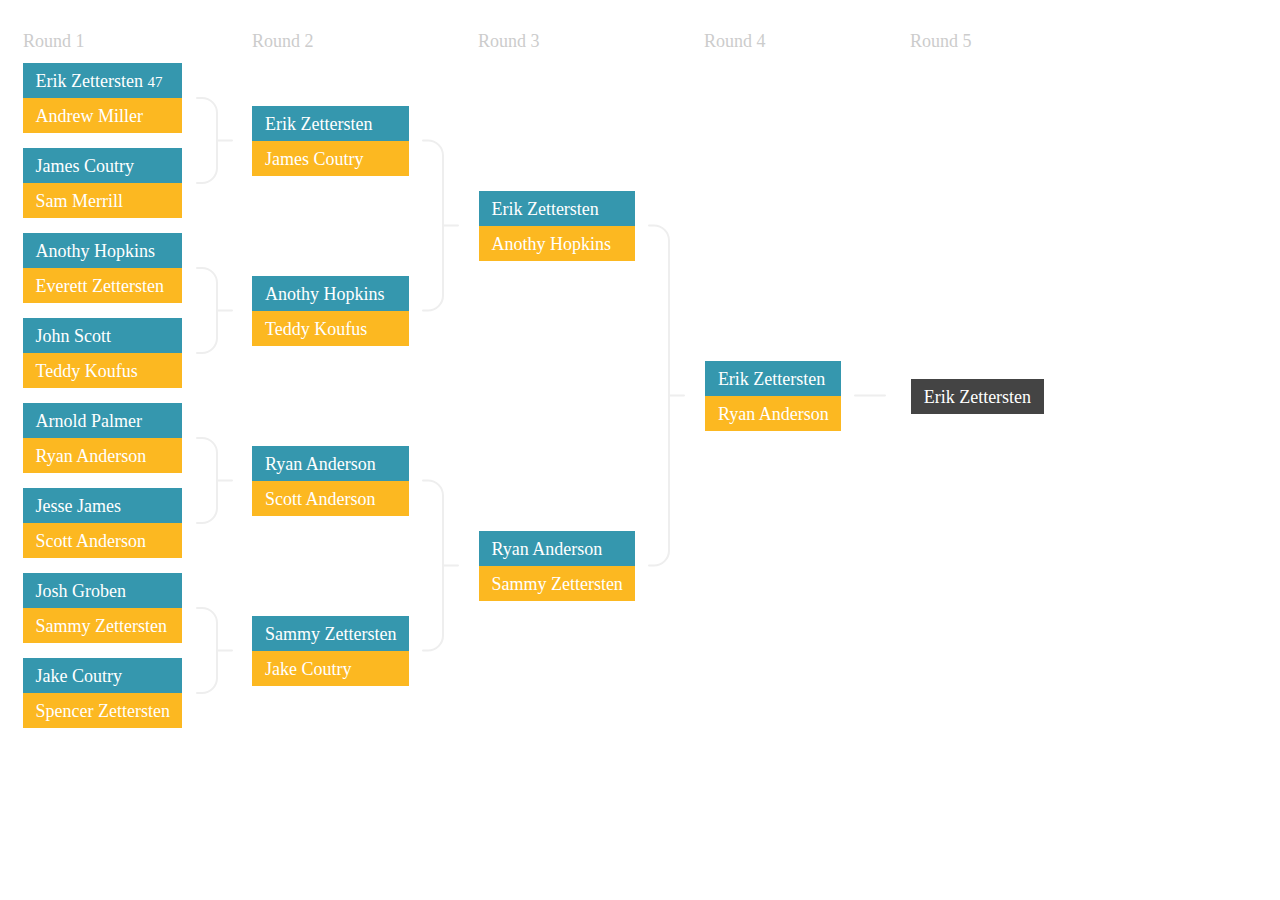
<file: WebApplication/index.html>
<!DOCTYPE HTML>
<html lang="en-US">
    <head>
        <meta charset="UTF-8">
        <title>Testing jQuery Gracket Version 1.5.5</title>

        <!-- basic styles -->
        <style type="text/css">
            .g_gracket { width: 9999px; background-color: #fff; padding: 55px 15px 5px; line-height: 100%; position: relative; overflow: hidden;}
            .g_round { float: left; margin-right: 70px; }
            .g_game { position: relative; margin-bottom: 15px; }
            .g_gracket h3 { margin: 0; padding: 10px 8px 8px; font-size: 18px; font-weight: normal; color: #fff}
            .g_team { background: #3597AE; }
            .g_team:last-child {  background: #FCB821; }
            .g_round:last-child { margin-right: 20px; }
            .g_winner { background: #444; }
            .g_winner .g_team { background: none; }
            .g_current { cursor: pointer; background: #A0B43C!important; }
            .g_round_label { top: -5px; font-weight: normal; color: #CCC; text-align: center; font-size: 18px; }
        </style>

        <!-- dependencies -->
        <script type="text/javascript" src="http://code.jquery.com/jquery-1.8.2.js"></script>

        <!-- main lib -->
        <script type="text/javascript" src="js/jquery.gracket.js"></script>
        <script type="text/javascript" src="test.js"></script>


    </head>
    <body>

        <!-- empty gracket element -->
        <div class="my_gracket"></div>

        <script type="text/javascript">
            (function(win, doc, $) {

                console.warn("Make sure the min-width of the .gracket_h3 element is set to width of the largest name/player. Gracket needs to build its canvas based on the width of the largest element. We do this my giving it a min width. I'd like to change that!");

                // Fake Data
                win.TestData = [
                    [
                        [{"name": "Erik Zettersten", "id": "erik-zettersten", "seed": 1, "displaySeed": "D1", "score": 47}, 
                            {"name": "Andrew Miller", "id": "andrew-miller", "seed": 2}],
                        [{"name": "James Coutry", "id": "james-coutry", "seed": 3}, {"name": "Sam Merrill", "id": "sam-merrill", "seed": 4}],
                        [{"name": "Anothy Hopkins", "id": "anthony-hopkins", "seed": 5}, {"name": "Everett Zettersten", "id": "everett-zettersten", "seed": 6}],
                        [{"name": "John Scott", "id": "john-scott", "seed": 7}, {"name": "Teddy Koufus", "id": "teddy-koufus", "seed": 8}],
                        [{"name": "Arnold Palmer", "id": "arnold-palmer", "seed": 9}, {"name": "Ryan Anderson", "id": "ryan-anderson", "seed": 10}],
                        [{"name": "Jesse James", "id": "jesse-james", "seed": 1}, {"name": "Scott Anderson", "id": "scott-anderson", "seed": 12}],
                        [{"name": "Josh Groben", "id": "josh-groben", "seed": 13}, {"name": "Sammy Zettersten", "id": "sammy-zettersten", "seed": 14}],
                        [{"name": "Jake Coutry", "id": "jake-coutry", "seed": 15}, {"name": "Spencer Zettersten", "id": "spencer-zettersten", "seed": 16}]
                    ],
                    [
                        [{"name": "Erik Zettersten", "id": "erik-zettersten", "seed": 1}, {"name": "James Coutry", "id": "james-coutry", "seed": 3}],
                        [{"name": "Anothy Hopkins", "id": "anthony-hopkins", "seed": 5}, {"name": "Teddy Koufus", "id": "teddy-koufus", "seed": 8}],
                        [{"name": "Ryan Anderson", "id": "ryan-anderson", "seed": 10}, {"name": "Scott Anderson", "id": "scott-anderson", "seed": 12}],
                        [{"name": "Sammy Zettersten", "id": "sammy-zettersten", "seed": 14}, {"name": "Jake Coutry", "id": "jake-coutry", "seed": 15}]
                    ],
                    [
                        [{"name": "Erik Zettersten", "id": "erik-zettersten", "seed": 1}, {"name": "Anothy Hopkins", "id": "anthony-hopkins", "seed": 5}],
                        [{"name": "Ryan Anderson", "id": "ryan-anderson", "seed": 10}, {"name": "Sammy Zettersten", "id": "sammy-zettersten", "seed": 14}]
                    ],
                    [
                        [{"name": "Erik Zettersten", "id": "erik-zettersten", "seed": 1}, {"name": "Ryan Anderson", "id": "ryan-anderson", "seed": 10}]
                    ],
                    [
                        [{"name": "Erik Zettersten", "id": "erik-zettersten", "seed": 1}]
                    ]
                ];

                // initializer
                $(".my_gracket").gracket({src: win.TestData});

            })(window, document, jQuery);
        </script>
    </body>
</html>
</file>
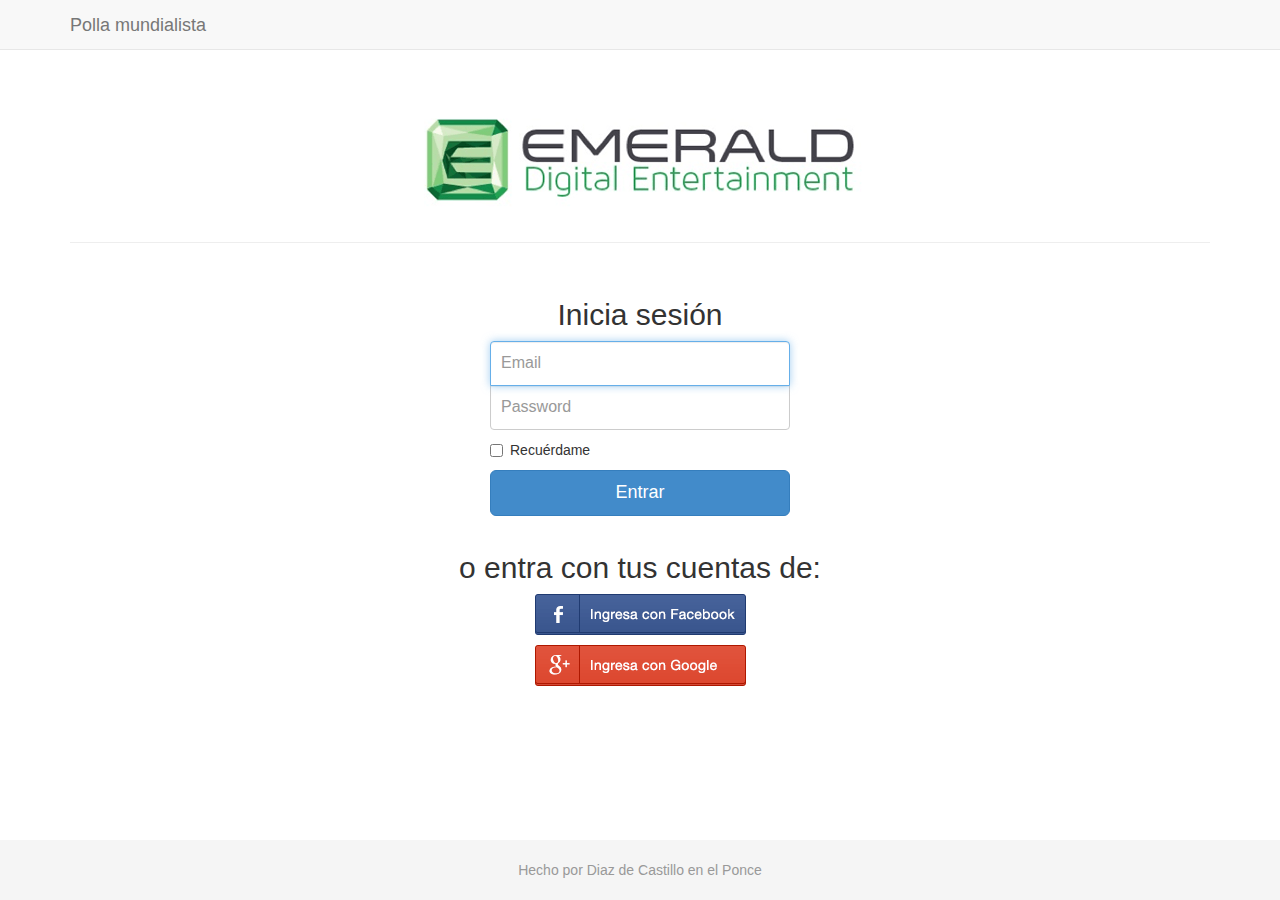
<file: Web Application/login.html>
<!DOCTYPE html>
<html lang="en">
  <head>
    <meta charset="utf-8">
    <meta http-equiv="X-UA-Compatible" content="IE=edge">
    <meta name="viewport" content="width=device-width, initial-scale=1">
    <meta name="description" content="">
    <meta name="author" content="">
    <link rel="shortcut icon" href="../../assets/ico/favicon.ico">

    <title>Log In</title>

    <!-- Bootstrap core CSS -->
    <link href="css/bootstrap-theme.min.css" rel="stylesheet" type="text/css">

    <!-- Custom styles for this template -->
    <link href="css/style.css" rel="stylesheet" type="text/css">

    <!-- Just for debugging purposes. Don't actually copy this line! -->
    <!--[if lt IE 9]><script src="../../assets/js/ie8-responsive-file-warning.js"></script><![endif]-->

    <!-- HTML5 shim and Respond.js IE8 support of HTML5 elements and media queries -->
    <!--[if lt IE 9]>
      <script src="https://oss.maxcdn.com/libs/html5shiv/3.7.0/html5shiv.js"></script>
      <script src="https://oss.maxcdn.com/libs/respond.js/1.4.2/respond.min.js"></script>
    <![endif]-->
  </head>

  <body>

    <!-- Wrap all page content here -->
    <div id="wrap">

      <!-- Fixed navbar -->
      <div class="navbar navbar-default navbar-fixed-top" role="navigation">
        <div class="container">
          <div class="navbar-header">
            <button type="button" class="navbar-toggle" data-toggle="collapse" data-target=".navbar-collapse">
              <span class="sr-only">Toggle navigation</span>
              <span class="icon-bar"></span>
              <span class="icon-bar"></span>
              <span class="icon-bar"></span>
            </button>
            <a class="navbar-brand" href="#">Polla mundialista</a>
          </div>
          <!--<div class="collapse navbar-collapse">
            <ul class="nav navbar-nav">
              <li class="active"><a href="#">Home</a></li>
              <li><a href="#about">About</a></li>
              <li><a href="#contact">Contact</a></li>
              <li class="dropdown">
                <a href="#" class="dropdown-toggle" data-toggle="dropdown">Dropdown <b class="caret"></b></a>
                <ul class="dropdown-menu">
                  <li><a href="#">Action</a></li>
                  <li><a href="#">Another action</a></li>
                  <li><a href="#">Something else here</a></li>
                  <li class="divider"></li>
                  <li class="dropdown-header">Nav header</li>
                  <li><a href="#">Separated link</a></li>
                  <li><a href="#">One more separated link</a></li>
                </ul>
              </li>
            </ul>
          </div><!--/.nav-collapse -->
        </div>
      </div>

      <!-- Begin page content -->
      <div class="container">
        <div class="page-header">
          <h1><img src="img/logo.png" width="480" height="123" alt="logo"></h1>
        </div>
            <div id="signin">
            <form class="form-signin" role="form">
            <h2 class="form-signin-heading">Inicia sesión</h2>
            <input type="email" class="form-control" placeholder="Email" required autofocus>
            <input type="password" class="form-control" placeholder="Password" required>
            <label class="checkbox">
              <input type="checkbox" value="remember-me"> 
              Recuérdame
            </label>
            <button class="btn btn-lg btn-primary btn-block" type="submit">Entrar</button>
          </form>
          </div>
          <div id="register">
          <h2>o entra con tus cuentas de:</h2>
          <p><a href="#"><img src="img/facebooksignin.png" width="211" height="41" alt="facebook signin"></a></p>
          <p><a href="#"><img src="img/googlesignin.png" width="211" height="41" alt="google signin"></a></p>
          
          </div>
      </div>
    </div>

    <div id="footer">
      <div class="container">
        <p class="text-muted">Hecho por Diaz de Castillo en el Ponce</p>
      </div>
    </div>


    <!-- Bootstrap core JavaScript
    ================================================== -->
    <!-- Placed at the end of the document so the pages load faster -->
    <script src="https://code.jquery.com/jquery-1.10.2.min.js"></script>
    <script src="js/bootstrap.min.js"></script>
  </body>
</html>
</file>
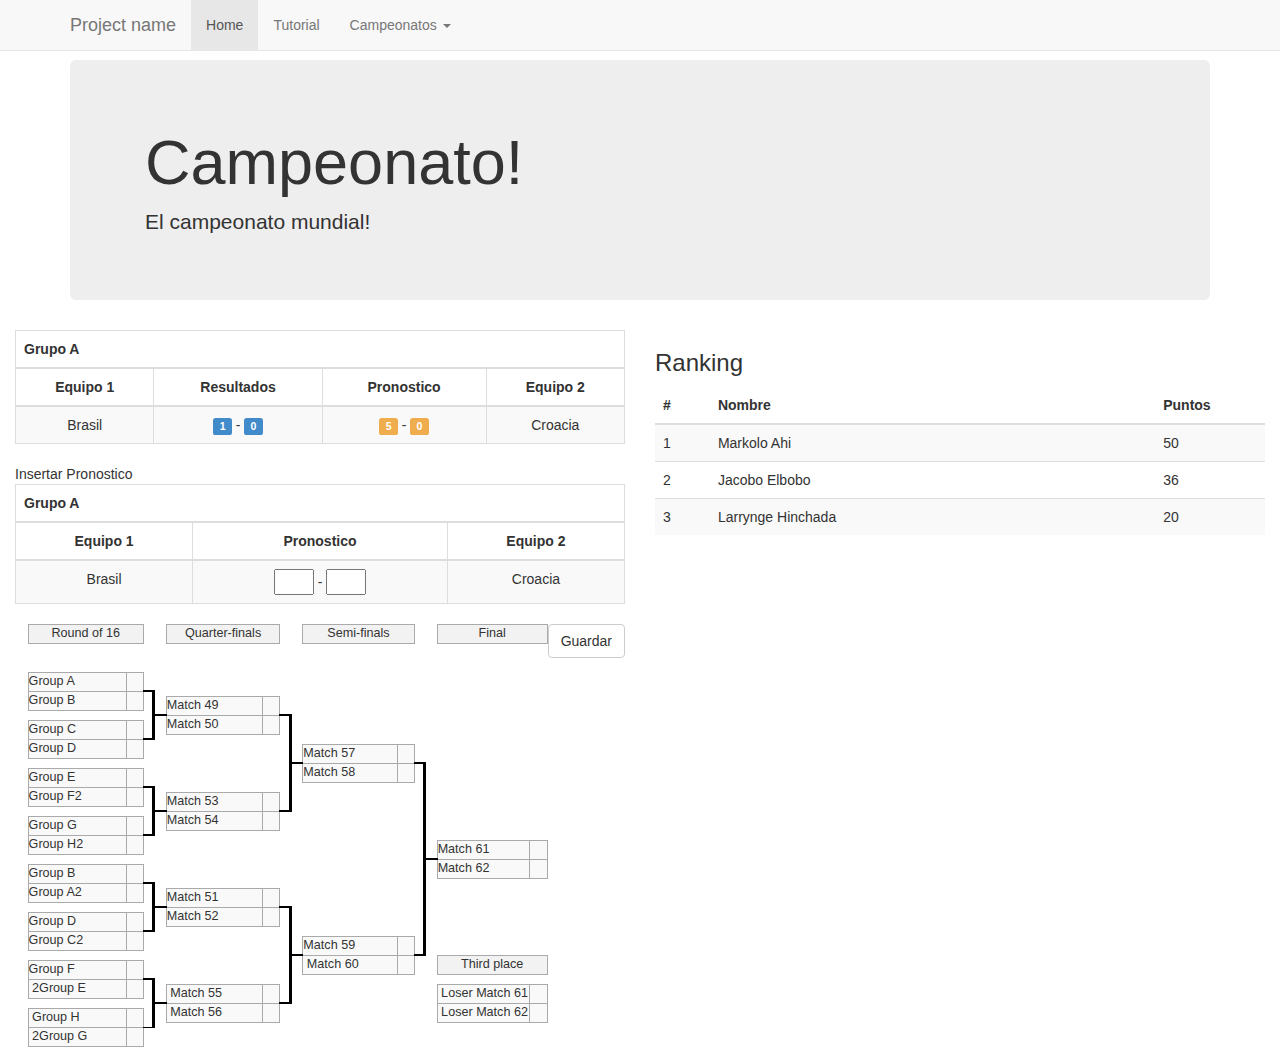
<file: WebApplication/campeonato.html>
<!DOCTYPE html>
<html lang="en">
    <head>
        <meta charset="utf-8">
        <meta http-equiv="X-UA-Compatible" content="IE=edge">
        <meta name="viewport" content="width=device-width, initial-scale=1">
        <meta name="description" content="">
        <meta name="author" content="">
        <link rel="shortcut icon" href="../../assets/ico/favicon.ico">

        <title>campeonato</title>

        <!-- Bootstrap core CSS -->
        <link href="css/bootstrap-theme.min.css" rel="stylesheet" type="text/css">

        <!-- Custom styles for this template -->
        <link href="css/style.css" rel="stylesheet" type="text/css">

        <!-- Just for debugging purposes. Don't actually copy this line! -->
        <!--[if lt IE 9]><script src="../../assets/js/ie8-responsive-file-warning.js"></script><![endif]-->

        <!-- HTML5 shim and Respond.js IE8 support of HTML5 elements and media queries -->
        <!--[if lt IE 9]>
          <script src="https://oss.maxcdn.com/libs/html5shiv/3.7.0/html5shiv.js"></script>
          <script src="https://oss.maxcdn.com/libs/respond.js/1.4.2/respond.min.js"></script>
        <![endif]-->
    </head>

    <body>

        <!-- Wrap all page content here -->
        <div id="wrap">

            <!-- Fixed navbar -->
            <div class="navbar navbar-default navbar-fixed-top" role="navigation">
                <div class="container">
                    <div class="navbar-header">
                        <button type="button" class="navbar-toggle" data-toggle="collapse" data-target=".navbar-collapse">
                            <span class="sr-only">Toggle navigation</span>
                            <span class="icon-bar"></span>
                            <span class="icon-bar"></span>
                            <span class="icon-bar"></span>
                        </button>
                        <a class="navbar-brand" href="#">Project name</a>
                    </div>
                    <div class="collapse navbar-collapse">
                        <ul class="nav navbar-nav">
                            <li class="active"><a href="#">Home</a></li>
                            <li><a href="#about">Tutorial</a></li>
                            <li class="dropdown">
                                <a href="#" class="dropdown-toggle" data-toggle="dropdown">Campeonatos <b class="caret"></b></a>
                                <ul class="dropdown-menu">
                                    <li><a href="#">Action</a></li>
                                    <li><a href="#">Another action</a></li>
                                    <li><a href="#">Something else here</a></li>
                                    <li class="divider"></li>
                                    <li class="dropdown-header">Nav header</li>
                                    <li><a href="#">Separated link</a></li>
                                    <li><a href="#">One more separated link</a></li>
                                </ul>
                            </li>
                        </ul>
                    </div><!--/.nav-collapse -->
                </div>
            </div>

            <!-- Begin page content -->
            <div class="container">
                <!-- Main jumbotron for a primary marketing message or call to action -->
                <div class="jumbotron">
                    <div class="container">
                        <h1>Campeonato!</h1>
                        <p>El campeonato mundial!</p>
                    </div>
                </div>


            </div>
            <div class="col-md-6">
                <div class="table-responsive">

                    <!--Tabla de Grupos Resultados-->
                    <table class="table table-bordered table-striped">
                        <thead>
                            <tr>
                                <th colspan="4">Grupo A</th>
                            </tr>
                            <tr>
                                <th class="text-center">Equipo 1</th>
                                <th class="text-center">Resultados</th>
                                <th class="text-center">Pronostico</th>
                                <th class="text-center">Equipo 2</th>
                            </tr>
                        </thead>
                        <tbody>
                            <tr>
                                <td class="text-center">
                                    Brasil
                                </td>
                                <td class="text-center">
                                    <span class="label label-primary">1</span> -
                                    <span class="label label-primary">0</span>
                                </td>
                                <td class="text-center">
                                    <span class="label label-warning">5</span> -
                                    <span class="label label-warning">0</span>
                                </td>
                                <td class="text-center">
                                    Croacia
                                </td>
                            </tr>
                        </tbody>
                    </table>

                    Insertar Pronostico
                    <table class="table table-bordered table-striped">
                        <thead>
                            <tr>
                                <th colspan="3">Grupo A</th>
                            </tr>
                            <tr>
                                <th class="text-center">Equipo 1</th>
                                <th class="text-center">Pronostico</th>
                                <th class="text-center">Equipo 2</th>
                            </tr>
                        </thead>
                        <tbody id="pronostico_input">
                            <tr id="2342">
                                <td class="text-center">
                                    Brasil
                                </td>
                                <td class="text-center">
                                    <input class="pool_number" type="number" step="1" min="0">  - 
                                    <input class="pool_number" type="number" step="1" min="0">
                                </td>
                                <td class="text-center">
                                    Croacia
                                </td>
                            </tr>
                        </tbody>
                    </table>
                    <button type="button" class="btn btn-default pull-right" data-toggle="modal" data-target="#myModal">Guardar</button>

                    <table border="0" cellpadding="0" cellspacing="0" style="font-size: 90%; margin:1em 2em 1em 1em;">
                        <tbody><tr>
                                <td height="5"></td>
                                <td align="center" colspan="2" style="border:1px solid #aaa;" bgcolor="#F2F2F2">Round of 16</td>
                                <td colspan="2"></td>
                                <td align="center" colspan="2" style="border:1px solid #aaa;" bgcolor="#F2F2F2">Quarter-finals</td>
                                <td colspan="2"></td>
                                <td align="center" colspan="2" style="border:1px solid #aaa;" bgcolor="#F2F2F2">Semi-finals</td>
                                <td colspan="2"></td>
                                <td align="center" colspan="2" style="border:1px solid #aaa;" bgcolor="#F2F2F2">Final</td>
                            </tr>
                            <tr>
                                <td height="5"></td>
                                <td width="150">&nbsp;</td>
                                <td width="30">&nbsp;</td>
                                <td width="15">&nbsp;</td>
                                <td width="20">&nbsp;</td>
                                <td width="150">&nbsp;</td>
                                <td width="30">&nbsp;</td>
                                <td width="15">&nbsp;</td>
                                <td width="20">&nbsp;</td>
                                <td width="150">&nbsp;</td>
                                <td width="30">&nbsp;</td>
                                <td width="15">&nbsp;</td>
                                <td width="20">&nbsp;</td>
                                <td width="150">&nbsp;</td>
                                <td width="30">&nbsp;</td>
                            </tr>
                            <tr>
                                <td height="5"></td>
                                <td colspan="2" rowspan="2"></td>
                                <td rowspan="4" style="border-width:0 0 1px 0; border-style: solid;border-color:black;">&nbsp;</td>
                                <td rowspan="7" style="border-width:0 0 1px 0; border-style: solid;border-color:black;">&nbsp;</td>
                                <td colspan="2" rowspan="3"></td>
                                <td rowspan="7" style="border-width:0 0 1px 0; border-style: solid;border-color:black;">&nbsp;</td>
                                <td rowspan="13" style="border-width:0 0 1px 0; border-style: solid;border-color:black;">&nbsp;</td>
                                <td colspan="2" rowspan="9"></td>
                                <td rowspan="13" style="border-width:0 0 1px 0; border-style: solid;border-color:black;">&nbsp;</td>
                                <td rowspan="25" style="border-width:0 0 1px 0; border-style: solid;border-color:black;">&nbsp;</td>
                                <td colspan="2" rowspan="21"></td>
                            </tr>
                            <tr>
                                <td height="5"></td>
                            </tr>
                            <tr>
                                <td height="5"></td>
                                <td rowspan="2" style="border:1px solid #aaa;" bgcolor="#F9F9F9">Group A</td>
                                <td rowspan="2" align="center" style="border:1px solid #aaa;" bgcolor="#F9F9F9">&nbsp;</td>
                            </tr>
                            <tr>
                                <td height="5"></td>
                                <td colspan="2" rowspan="2"></td>
                            </tr>
                            <tr>
                                <td height="5"></td>
                                <td rowspan="2" style="border:1px solid #aaa;" bgcolor="#F9F9F9">Group B</td>
                                <td rowspan="2" align="center" style="border:1px solid #aaa;" bgcolor="#F9F9F9">&nbsp;</td>
                                <td rowspan="6" style="border-width:2px 3px 1px 0; border-style: solid;border-color:black;">&nbsp;</td>
                            </tr>
                            <tr>
                                <td height="5"></td>
                                <td rowspan="2" style="border:1px solid #aaa;" bgcolor="#F9F9F9">Match 49</td>
                                <td rowspan="2" align="center" style="border:1px solid #aaa;" bgcolor="#F9F9F9">&nbsp;</td>
                            </tr>
                            <tr>
                                <td height="5"></td>
                                <td colspan="2" rowspan="2"></td>
                            </tr>
                            <tr>
                                <td height="5"></td>
                                <td rowspan="12" style="border-width:2px 0 1px 0; border-style: solid;border-color:black;">&nbsp;</td>
                                <td rowspan="2" style="border:1px solid #aaa;" bgcolor="#F9F9F9">Match 50</td>
                                <td rowspan="2" align="center" style="border:1px solid #aaa;" bgcolor="#F9F9F9">&nbsp;</td>
                                <td rowspan="12" style="border-width:2px 3px 1px 0; border-style: solid;border-color:black;">&nbsp;</td>
                            </tr>
                            <tr>
                                <td height="5"></td>
                                <td rowspan="2" style="border:1px solid #aaa;" bgcolor="#F9F9F9">Group C</td>
                                <td rowspan="2" align="center" style="border:1px solid #aaa;" bgcolor="#F9F9F9">&nbsp;</td>
                            </tr>
                            <tr>
                                <td height="5"></td>
                                <td colspan="2" rowspan="6"></td>
                                <td colspan="2" rowspan="2"></td>
                            </tr>
                            <tr>
                                <td height="5"></td>
                                <td rowspan="2" style="border:1px solid #aaa;" bgcolor="#F9F9F9">Group D</td>
                                <td rowspan="2" align="center" style="border:1px solid #aaa;" bgcolor="#F9F9F9">&nbsp;</td>
                                <td rowspan="6" style="border-width:2px 0 1px 0; border-style: solid;border-color:black;">&nbsp;</td>
                            </tr>
                            <tr>
                                <td height="5"></td>
                                <td rowspan="2" style="border:1px solid #aaa;" bgcolor="#F9F9F9">Match 57</td>
                                <td rowspan="2" align="center" style="border:1px solid #aaa;" bgcolor="#F9F9F9">&nbsp;</td>
                            </tr>
                            <tr>
                                <td height="5"></td>
                                <td colspan="2" rowspan="2"></td>
                            </tr>
                            <tr>
                                <td height="5"></td>
                                <td rowspan="24" style="border-width:2px 0 1px 0; border-style: solid;border-color:black;">&nbsp;</td>
                                <td rowspan="2" style="border:1px solid #aaa;" bgcolor="#F9F9F9">Match 58</td>
                                <td rowspan="2" align="center" style="border:1px solid #aaa;" bgcolor="#F9F9F9">&nbsp;</td>
                                <td rowspan="24" style="border-width:2px 3px 1px 0; border-style: solid;border-color:black;">&nbsp;</td>
                            </tr>
                            <tr>
                                <td height="5"></td>
                                <td rowspan="2" style="border:1px solid #aaa;" bgcolor="#F9F9F9">Group E</td>
                                <td rowspan="2" align="center" style="border:1px solid #aaa;" bgcolor="#F9F9F9">&nbsp;</td>
                            </tr>
                            <tr>
                                <td height="5"></td>
                                <td colspan="2" rowspan="2"></td>
                                <td colspan="2" rowspan="18"></td>
                            </tr>
                            <tr>
                                <td height="5"></td>
                                <td rowspan="2" style="border:1px solid #aaa;" bgcolor="#F9F9F9">Group F2</td>
                                <td rowspan="2" align="center" style="border:1px solid #aaa;" bgcolor="#F9F9F9">&nbsp;</td>
                                <td rowspan="6" style="border-width:2px 3px 1px 0; border-style: solid;border-color:black;">&nbsp;</td>
                            </tr>
                            <tr>
                                <td height="5"></td>
                                <td rowspan="2" style="border:1px solid #aaa;" bgcolor="#F9F9F9">Match 53</td>
                                <td rowspan="2" align="center" style="border:1px solid #aaa;" bgcolor="#F9F9F9">&nbsp;</td>
                            </tr>
                            <tr>
                                <td height="5"></td>
                                <td colspan="2" rowspan="2"></td>
                            </tr>
                            <tr>
                                <td height="5"></td>
                                <td rowspan="12" style="border-width:2px 0 1px 0; border-style: solid;border-color:black;">&nbsp;</td>
                                <td rowspan="2" style="border:1px solid #aaa;" bgcolor="#F9F9F9">Match 54</td>
                                <td rowspan="2" align="center" style="border:1px solid #aaa;" bgcolor="#F9F9F9">&nbsp;</td>
                                <td rowspan="12" style="border-width:2px 0 1px 0; border-style: solid;border-color:black;">&nbsp;</td>
                            </tr>
                            <tr>
                                <td height="5"></td>
                                <td rowspan="2" style="border:1px solid #aaa;" bgcolor="#F9F9F9">Group G</td>
                                <td rowspan="2" align="center" style="border:1px solid #aaa;" bgcolor="#F9F9F9">&nbsp;</td>
                            </tr>
                            <tr>
                                <td height="5"></td>
                                <td colspan="2" rowspan="6"></td>
                                <td colspan="2" rowspan="2"></td>
                            </tr>
                            <tr>
                                <td height="5"></td>
                                <td rowspan="2" style="border:1px solid #aaa;" bgcolor="#F9F9F9">Group H2</td>
                                <td rowspan="2" align="center" style="border:1px solid #aaa;" bgcolor="#F9F9F9">&nbsp;</td>
                                <td rowspan="6" style="border-width:2px 0 1px 0; border-style: solid;border-color:black;">&nbsp;</td>
                            </tr>
                            <tr>
                                <td height="5"></td>
                                <td rowspan="2" style="border:1px solid #aaa;" bgcolor="#F9F9F9">Match 61</td>
                                <td rowspan="2" align="center" style="border:1px solid #aaa;" bgcolor="#F9F9F9">&nbsp;</td>
                            </tr>
                            <tr>
                                <td height="5"></td>
                                <td colspan="2" rowspan="2"></td>
                            </tr>
                            <tr>
                                <td height="5"></td>
                                <td rowspan="23" style="border-width:2px 0 0 0; border-style: solid;border-color:black;">&nbsp;</td>
                                <td rowspan="2" style="border:1px solid #aaa;" bgcolor="#F9F9F9">Match 62</td>
                                <td rowspan="2" align="center" style="border:1px solid #aaa;" bgcolor="#F9F9F9">&nbsp;</td>
                            </tr>
                            <tr>
                                <td height="5"></td>
                                <td rowspan="2" style="border:1px solid #aaa;" bgcolor="#F9F9F9">Group B</td>
                                <td rowspan="2" align="center" style="border:1px solid #aaa;" bgcolor="#F9F9F9">&nbsp;</td>
                            </tr>
                            <tr>
                                <td height="5"></td>
                                <td colspan="2" rowspan="2"></td>
                                <td colspan="2" rowspan="10"></td>
                            </tr>
                            <tr>
                                <td height="5"></td>
                                <td rowspan="2" style="border:1px solid #aaa;" bgcolor="#F9F9F9">Group A2</td>
                                <td rowspan="2" align="center" style="border:1px solid #aaa;" bgcolor="#F9F9F9">&nbsp;</td>
                                <td rowspan="6" style="border-width:2px 3px 1px 0; border-style: solid;border-color:black;">&nbsp;</td>
                            </tr>
                            <tr>
                                <td height="5"></td>
                                <td rowspan="2" style="border:1px solid #aaa;" bgcolor="#F9F9F9">Match 51</td>
                                <td rowspan="2" align="center" style="border:1px solid #aaa;" bgcolor="#F9F9F9">&nbsp;</td>
                            </tr>
                            <tr>
                                <td height="5"></td>
                                <td colspan="2" rowspan="2"></td>
                            </tr>
                            <tr>
                                <td height="5"></td>
                                <td rowspan="12" style="border-width:2px 0 1px 0; border-style: solid;border-color:black;">&nbsp;</td>
                                <td rowspan="2" style="border:1px solid #aaa;" bgcolor="#F9F9F9">Match 52</td>
                                <td rowspan="2" align="center" style="border:1px solid #aaa;" bgcolor="#F9F9F9">&nbsp;</td>
                                <td rowspan="12" style="border-width:2px 3px 1px 0; border-style: solid;border-color:black;">&nbsp;</td>
                            </tr>
                            <tr>
                                <td height="5"></td>
                                <td rowspan="2" style="border:1px solid #aaa;" bgcolor="#F9F9F9">Group D</td>
                                <td rowspan="2" align="center" style="border:1px solid #aaa;" bgcolor="#F9F9F9">&nbsp;</td>
                            </tr>
                            <tr>
                                <td height="5"></td>
                                <td colspan="2" rowspan="6"></td>
                                <td colspan="2" rowspan="2"></td>
                            </tr>
                            <tr>
                                <td height="5"></td>
                                <td rowspan="2" style="border:1px solid #aaa;" bgcolor="#F9F9F9">Group C2</td>
                                <td rowspan="2" align="center" style="border:1px solid #aaa;" bgcolor="#F9F9F9">&nbsp;</td>
                                <td rowspan="6" style="border-width:2px 0 1px 0; border-style: solid;border-color:black;">&nbsp;</td>
                            </tr>
                            <tr>
                                <td height="5"></td>
                                <td rowspan="2" style="border:1px solid #aaa;" bgcolor="#F9F9F9">Match 59</td>
                                <td rowspan="2" align="center" style="border:1px solid #aaa;" bgcolor="#F9F9F9">&nbsp;</td>
                            </tr>
                            <tr>
                                <td height="5"></td>
                                <td colspan="2" rowspan="2"></td>
                            </tr>
                            <tr>
                                <td height="5"></td>
                                <td rowspan="11" style="border-width:2px 0 0 0; border-style: solid;border-color:black;">&nbsp;</td>
                                <td rowspan="2" style="border:1px solid #aaa;" bgcolor="#F9F9F9">&nbsp;Match 60</td>
                                <td rowspan="2" align="center" style="border:1px solid #aaa;" bgcolor="#F9F9F9">&nbsp;</td>
                                <td rowspan="11" style="border-width:2px 0 0 0; border-style: solid;border-color:black;">&nbsp;</td>
                                <td colspan="2" rowspan="2" align="center" style="border:1px solid #aaa;" bgcolor="#F2F2F2">Third place</td>
                            </tr>
                            <tr>
                                <td height="5"></td>
                                <td rowspan="2" style="border:1px solid #aaa;" bgcolor="#F9F9F9">Group F</td>
                                <td rowspan="2" align="center" style="border:1px solid #aaa;" bgcolor="#F9F9F9">&nbsp;</td>
                            </tr>
                            <tr>
                                <td height="5"></td>
                                <td colspan="2" rowspan="2"></td>
                                <td colspan="2" rowspan="9"></td>
                                <td colspan="2" rowspan="2"></td>
                            </tr>
                            <tr>
                                <td height="5"></td>
                                <td rowspan="2" style="border:1px solid #aaa;" bgcolor="#F9F9F9">&nbsp;2Group E</td>
                                <td rowspan="2" align="center" style="border:1px solid #aaa;" bgcolor="#F9F9F9">&nbsp;</td>
                                <td rowspan="6" style="border-width:2px 3px 1px 0; border-style: solid;border-color:black;">&nbsp;</td>
                            </tr>
                            <tr>
                                <td height="5"></td>
                                <td rowspan="2" style="border:1px solid #aaa;" bgcolor="#F9F9F9">&nbsp;Match 55</td>
                                <td rowspan="2" align="center" style="border:1px solid #aaa;" bgcolor="#F9F9F9">&nbsp;</td>
                                <td rowspan="2" style="border:1px solid #aaa;" bgcolor="#F9F9F9">&nbsp;Loser Match 61</td>
                                <td rowspan="2" align="center" style="border:1px solid #aaa;" bgcolor="#F9F9F9">&nbsp;</td>
                            </tr>
                            <tr>
                                <td height="5"></td>
                                <td colspan="2" rowspan="2"></td>
                            </tr>
                            <tr>
                                <td height="5"></td>
                                <td rowspan="5" style="border-width:2px 0 0 0; border-style: solid;border-color:black;">&nbsp;</td>
                                <td rowspan="2" style="border:1px solid #aaa;" bgcolor="#F9F9F9">&nbsp;Match 56</td>
                                <td rowspan="2" align="center" style="border:1px solid #aaa;" bgcolor="#F9F9F9">&nbsp;</td>
                                <td rowspan="5" style="border-width:2px 0 0 0; border-style: solid;border-color:black;">&nbsp;</td>
                                <td rowspan="2" style="border:1px solid #aaa;" bgcolor="#F9F9F9">&nbsp;Loser Match 62</td>
                                <td rowspan="2" align="center" style="border:1px solid #aaa;" bgcolor="#F9F9F9">&nbsp;</td>
                            </tr>
                            <tr>
                                <td height="5"></td>
                                <td rowspan="2" style="border:1px solid #aaa;" bgcolor="#F9F9F9">&nbsp;Group H</td>
                                <td rowspan="2" align="center" style="border:1px solid #aaa;" bgcolor="#F9F9F9">&nbsp;</td>
                            </tr>
                            <tr>
                                <td height="5"></td>
                                <td colspan="2" rowspan="3"></td>
                                <td colspan="2" rowspan="3"></td>
                            </tr>
                            <tr>
                                <td height="5"></td>
                                <td rowspan="2" style="border:1px solid #aaa;" bgcolor="#F9F9F9">&nbsp;2Group G</td>
                                <td rowspan="2" align="center" style="border:1px solid #aaa;" bgcolor="#F9F9F9">&nbsp;</td>
                                <td rowspan="2" style="">&nbsp;</td>
                            </tr>
                            <tr>
                                <td height="5"></td>
                            </tr>
                        </tbody></table>
                    <!--modal-->
                    <div class="modal fade" id="myModal" tabindex="-1" role="dialog" aria-labelledby="myModalLabel" aria-hidden="true">
                        <div class="modal-dialog">
                            <div class="modal-content">
                                <div class="modal-header">
                                    <button type="button" class="close" data-dismiss="modal" aria-hidden="true">&times;</button>
                                    <h4 class="modal-title" id="myModalLabel">Confirmar pronosticos</h4>
                                </div>
                                <div class="modal-body">
                                    ¿Esta seguro que desea guardar estos pronosticos? Una vez guardados no podra cambiarlos.
                                </div>
                                <div class="modal-footer">
                                    <button type="button" class="btn btn-default" data-dismiss="modal">Cancelar</button>
                                    <button type="button" id="btn-guardar" class="btn btn-primary">Guardar</button>
                                </div>
                            </div>
                        </div>
                    </div>
                </div>
            </div>
            <div class="col-md-6">
                <h3>Ranking</h3>
                <div class="ranking">
                    <table class="table table-striped">
                        <thead>
                            <tr>
                                <th width="9%">#</th>
                                <th width="73%">Nombre</th>
                                <th width="18%">Puntos</th>
                            </tr>
                        </thead>
                        <tbody>
                            <tr>
                                <td>1</td>
                                <td>Markolo Ahi</td>
                                <td>50</td>
                            </tr>
                            <tr>
                                <td>2</td>
                                <td>Jacobo Elbobo</td>
                                <td>36</td>
                            </tr>
                            <tr>
                                <td>3</td>
                                <td>Larrynge Hinchada</td>
                                <td>20</td>
                            </tr>
                        </tbody>
                    </table>
                </div>
            </div>
            <!--Knockout Stage-->

            <div id="knockout">

            </div> 
        </div>



        <!-- Bootstrap core JavaScript
        ================================================== -->
        <!-- Placed at the end of the document so the pages load faster -->
        <script src="https://code.jquery.com/jquery-1.10.2.min.js"></script>
        <script src="js/bootstrap.min.js"></script>
        <script src ="js/campeonato.js"></script>
    </body>
</html>
</file>
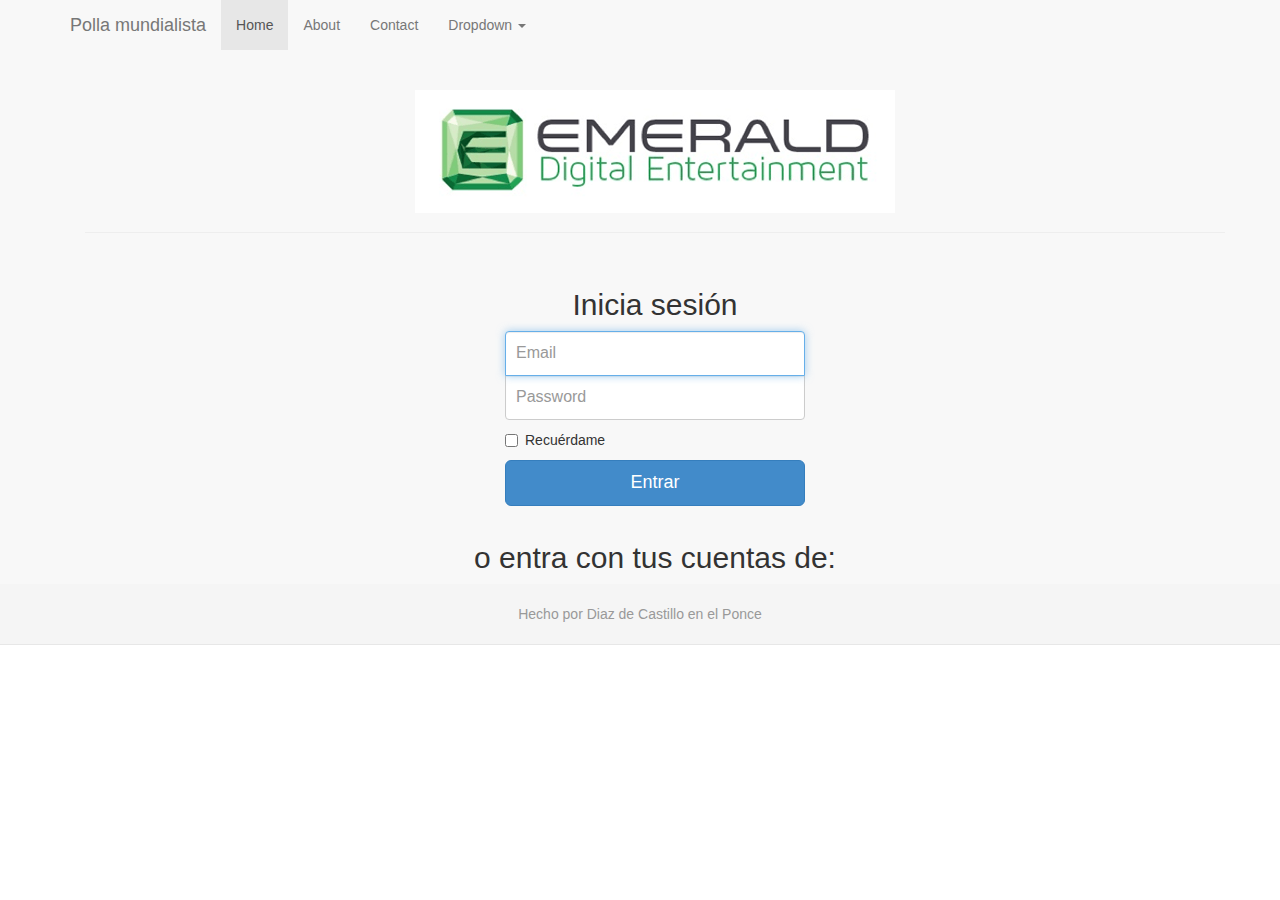
<file: WebApplication/login.html>
<!DOCTYPE html>
<html lang="en">
  <head>
    <meta charset="utf-8">
    <meta http-equiv="X-UA-Compatible" content="IE=edge">
    <meta name="viewport" content="width=device-width, initial-scale=1">
    <meta name="description" content="">
    <meta name="author" content="">
    <link rel="shortcut icon" href="../../assets/ico/favicon.ico">

    <title>Log In</title>

    <!-- Bootstrap core CSS -->
    <link href="css/bootstrap-theme.min.css" rel="stylesheet" type="text/css">

    <!-- Custom styles for this template -->
    <link href="css/style.css" rel="stylesheet" type="text/css">

    <!-- Just for debugging purposes. Don't actually copy this line! -->
    <!--[if lt IE 9]><script src="../../assets/js/ie8-responsive-file-warning.js"></script><![endif]-->

    <!-- HTML5 shim and Respond.js IE8 support of HTML5 elements and media queries -->
    <!--[if lt IE 9]>
      <script src="https://oss.maxcdn.com/libs/html5shiv/3.7.0/html5shiv.js"></script>
      <script src="https://oss.maxcdn.com/libs/respond.js/1.4.2/respond.min.js"></script>
    <![endif]-->
  </head>

  <body>

    <div id="fb-root"></div>
    <script>
      (function(d, s, id){
         var js, fjs = d.getElementsByTagName(s)[0];
         if (d.getElementById(id)) {return;}
         js = d.createElement(s); js.id = id;
         js.src = "//connect.facebook.net/en_US/all.js";
         fjs.parentNode.insertBefore(js, fjs);
       }(document, 'script', 'facebook-jssdk'));
    </script>
      
    <!-- Wrap all page content here -->
    <div id="wrap">

      <!-- Fixed navbar -->
      <div class="navbar navbar-default navbar-fixed-top" role="navigation">
        <div class="container">
          <div class="navbar-header">
            <button type="button" class="navbar-toggle" data-toggle="collapse" data-target=".navbar-collapse">
              <span class="sr-only">Toggle navigation</span>
              <span class="icon-bar"></span>
              <span class="icon-bar"></span>
              <span class="icon-bar"></span>
            </button>
            <a class="navbar-brand" href="#">Polla mundialista</a>
          </div>
          <div class="collapse navbar-collapse">
            <ul class="nav navbar-nav">
              <li class="active"><a href="#">Home</a></li>
              <li><a href="#about">About</a></li>
              <li><a href="#contact">Contact</a></li>
              <li class="dropdown">
                <a href="#" class="dropdown-toggle" data-toggle="dropdown">Dropdown <b class="caret"></b></a>
                <ul class="dropdown-menu">
                  <li><a href="#">Action</a></li>
                  <li><a href="#">Another action</a></li>
                  <li><a href="#">Something else here</a></li>
                  <li class="divider"></li>
                  <li class="dropdown-header">Nav header</li>
                  <li><a href="#">Separated link</a></li>
                  <li><a href="#">One more separated link</a></li>
                </ul>
              </li>
            </ul>
          </div><!--/.nav-collapse 
        </div>
      </div>

      <!-- Begin page content -->
      <div class="container">
        <div class="page-header">
          <h1><img src="img/logo.png" width="480" height="123" alt="logo"></h1>
        </div>
            <div id="signin">
            <form class="form-signin" role="form">
            <h2 class="form-signin-heading">Inicia sesión</h2>
            <input type="email" class="form-control" placeholder="Email" required autofocus>
            <input type="password" class="form-control" placeholder="Password" required>
            <label class="checkbox">
              <input type="checkbox" value="remember-me"> 
              Recuérdame
            </label>
            <button class="btn btn-lg btn-primary btn-block" type="submit">Entrar</button>
          </form>
          </div>
          <div id="register">
          <h2>o entra con tus cuentas de:</h2>
          <!--<p><a href="#"><img src="img/facebooksignin.png" width="211" height="41" alt="facebook signin"></a></p>-->
          <!--<p><a href="#"><img src="img/googlesignin.png" width="211" height="41" alt="google signin"></a></p>-->
          <span class="fb-login-button"
                data-max-rows="1"
                data-size="xlarge"
                data-show-faces="false"
                data-auto-logout-link="true">
          </span>
          <span id="signinButton">
            <span
              class="g-signin"
              data-callback="signinCallback"
              data-clientid="926989083139-h3uf3vs66e41tdvf846j7khb4kqctcgl.apps.googleusercontent.com"
              data-cookiepolicy="single_host_origin"
              data-requestvisibleactions="http://schemas.google.com/AddActivity"
              data-scope="https://www.googleapis.com/auth/plus.profile.emails.read">
            </span>
          </span>
          </div>
      </div>
    </div>

    <div id="footer">
      <div class="container">
        <p class="text-muted">Hecho por Diaz de Castillo en el Ponce</p>
      </div>
    </div>
          

    <!-- Bootstrap core JavaScript
    ================================================== -->
    <!-- Placed at the end of the document so the pages load faster -->
    <script src="https://code.jquery.com/jquery-1.10.2.min.js"></script>
    <script src="js/bootstrap.min.js"></script>
    <script src="https://apis.google.com/js/client:plusone.js" type="text/javascript"></script>
    <script src ="js/login.js"></script>
  </body>
</html>
</file>
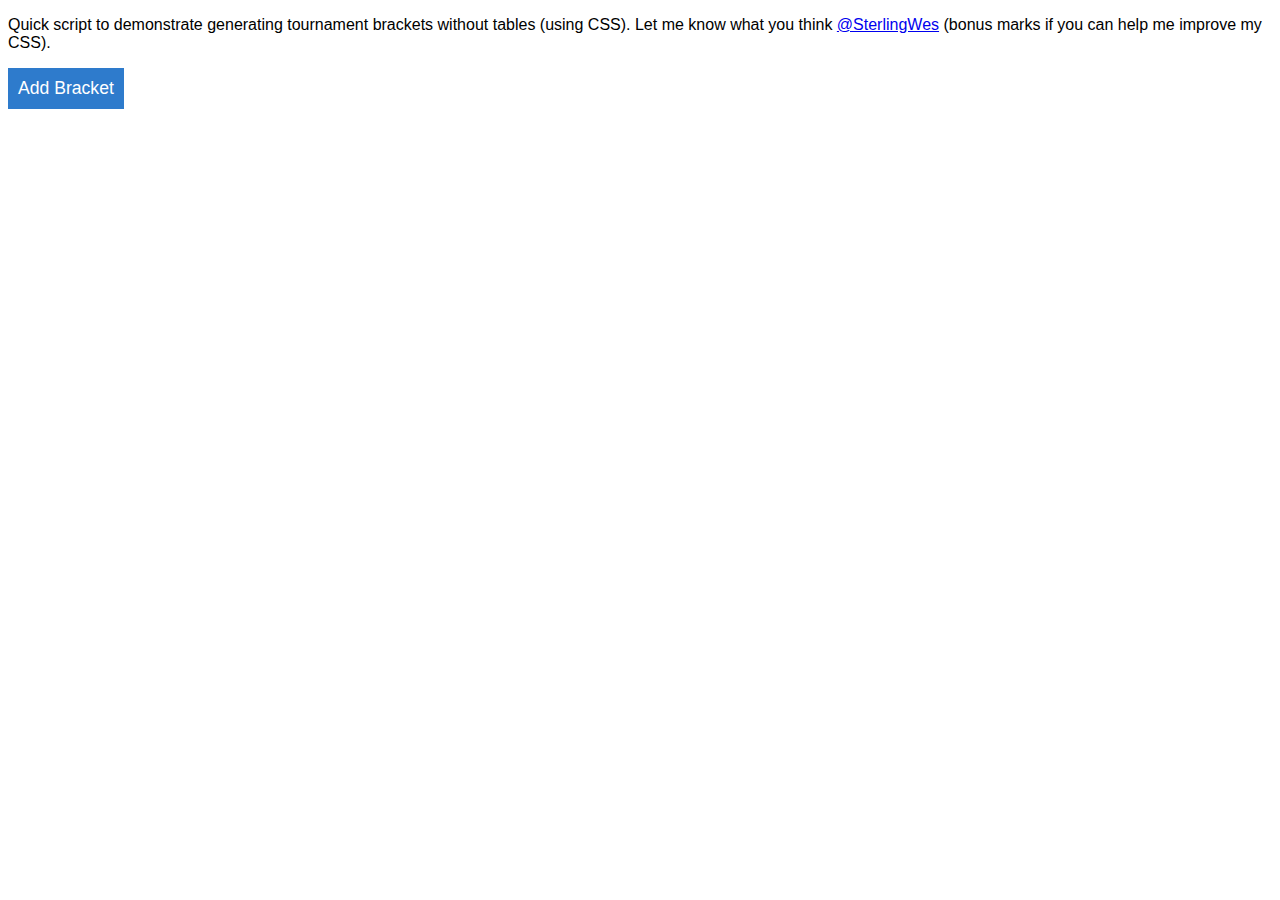
<file: WebApplication/Tourney.html>
<!DOCTYPE html>
<html>
    <head>
        <title>Tournament Bracket Generator</title>
        <script src="http://code.jquery.com/jquery-1.8.3.min.js"></script>
        <script src="http://underscorejs.org/underscore-min.js"></script>
        <script>
            $(document).on('ready', function() {

                var knownBrackets = [2, 4, 8, 16, 32], // brackets with "perfect" proportions (full fields, no byes)

                        exampleTeams = _.shuffle(["New Jersey Devils", "New York Islanders", "New York Rangers", "Philadelphia Flyers", "Pittsburgh Penguins", "Boston Bruins", "Buffalo Sabres", "Montreal Canadiens", "Ottawa Senators", "Toronto Maple Leafs", "Carolina Hurricanes", "Florida Panthers", "Tampa Bay Lightning", "Washington Capitals", "Winnipeg Jets", "Chicago Blackhawks", "Columbus Blue Jackets", "Detroit Red Wings", "Nashville Predators", "St. Louis Blues", "Calgary Flames", "Colorado Avalanche", "Edmonton Oilers", "Minnesota Wild", "Vancouver Canucks", "Anaheim Ducks", "Dallas Stars", "Los Angeles Kings", "Phoenix Coyotes", "San Jose Sharks", "Montreal Wanderers", "Quebec Nordiques", "Hartford Whalers"]), // because a bracket needs some teams!

                        bracketCount = 0;

                /*
                 * Build our bracket "model"
                 */
                function getBracket(base) {

                    var closest = _.find(knownBrackets, function(k) {
                        return k >= base;
                    }),
                            byes = closest - base;

                    if (byes > 0)
                        base = closest;

                    var brackets = [],
                            round = 1,
                            baseT = base / 2,
                            baseC = base / 2,
                            teamMark = 0,
                            nextInc = base / 2;

                    for (i = 1; i <= (base - 1); i++) {
                        var baseR = i / baseT,
                                isBye = false;

                        if (byes > 0 && (i % 2 != 0 || byes >= (baseT - i))) {
                            isBye = true;
                            byes--;
                        }

                        var last = _.map(_.filter(brackets, function(b) {
                            return b.nextGame == i;
                        }), function(b) {
                            return {game: b.bracketNo, teams: b.teamnames};
                        });

                        brackets.push({
                            lastGames: round == 1 ? null : [last[0].game, last[1].game],
                            nextGame: nextInc + i > base - 1 ? null : nextInc + i,
                            teamnames: round == 1 ? [exampleTeams[teamMark], exampleTeams[teamMark + 1]] : [last[0].teams[_.random(1)], last[1].teams[_.random(1)]],
                            bracketNo: i,
                            roundNo: round,
                            bye: isBye
                        });
                        teamMark += 2;
                        if (i % 2 != 0)
                            nextInc--;
                        while (baseR >= 1) {
                            round++;
                            baseC /= 2;
                            baseT = baseT + baseC;
                            baseR = i / baseT;
                        }
                    }

                    renderBrackets(brackets);
                }

                /*
                 * Inject our brackets
                 */
                function renderBrackets(struct) {
                    var groupCount = _.uniq(_.map(struct, function(s) {
                        return s.roundNo;
                    })).length;

                    var group = $('<div class="group' + (groupCount + 1) + '" id="b' + bracketCount + '"></div>'),
                            grouped = _.groupBy(struct, function(s) {
                                return s.roundNo;
                            });

                    for (g = 1; g <= groupCount; g++) {
                        var round = $('<div class="r' + g + '"></div>');
                        _.each(grouped[g], function(gg) {
                            if (gg.bye)
                                round.append('<div></div>');
                            else
                                round.append('<div><div class="bracketbox"><span class="info">' + gg.bracketNo + '</span><span class="teama">' + gg.teamnames[0] + '</span><span class="teamb">' + gg.teamnames[1] + '</span></div></div>');
                        });
                        group.append(round);
                    }
                    group.append('<div class="r' + (groupCount + 1) + '"><div class="final"><div class="bracketbox"><span class="teamc">' + _.last(struct).teamnames[_.random(1)] + '</span></div></div></div>');
                    $('#brackets').append(group);

                    bracketCount++;
                    $('html,body').animate({
                        scrollTop: $("#b" + (bracketCount - 1)).offset().top
                    });
                }

                $('#add').on('click', function() {
                    var opts = parseInt(prompt('Bracket size (number of teams):', 32));

                    if (!_.isNaN(opts) && opts <= _.last(knownBrackets))
                        getBracket(opts);
                    else
                        alert('The bracket size you specified is not currently supported.');
                });

            });
        </script>
        <style type="text/css">
            html, body, .brackets {
                width: 100%;
                min-height: 100%;
                font-family: "Arial", sans-serif;
            }
            .metroBtn {
                background-color: #2E7BCC;
                color: #fff;
                font-size: 1.1em;
                padding: 10px;
                display: inline-block;
                margin-bottom: 30px;
                cursor: pointer;
            }
            .brackets > div {
                vertical-align: top;
                clear: both;
            }
            .brackets > div > div {
                float: left;
                height: 100%;
            }
            .brackets > div > div > div {
                margin: 50px 0;
            }
            .brackets div.bracketbox {
                position: relative;
                width: 100%; height: 100%;
                border-top: 1px solid #555;
                border-right: 1px solid #555;
                border-bottom: 1px solid #555;
            }
            .brackets div.bracketbox > span.info {
                position: absolute;
                top: 25%;
                left: 25%;
                font-size: 0.8em;
                color: #BBB;
            }
            .brackets div.bracketbox > span {
                position: absolute;
                left: 5px;
                font-size: 0.85em;
            }
            .brackets div.bracketbox > span.teama {
                top: -20px;
            }
            .brackets div.bracketbox > span.teamb {
                bottom: -20px;
            }
            .brackets div.bracketbox > span.teamc {
                bottom: 1px;
            }
            .brackets > .group2 {
                height: 260px;
            }
            .brackets > .group2 > div {
                width: 49%;
            }
            .brackets > .group3 {
                height: 320px;
            }
            .brackets > .group3 > div {
                width: 32.7%;
            }
            .brackets > .group4 > div {
                width: 24.5%;
            }
            .brackets > .group5 > div {
                width: 19.6%;
            }
            .brackets > .group6 {
                height: 2000px;
            }
            .brackets > .group6 > div {
                width: 16.3%;
            }
            .brackets > div > .r1 > div {
                height: 60px;
            }
            .brackets > div > .r2 > div {
                margin: 80px 0 110px 0;
                height: 110px;
            }
            .brackets > div > .r3 > div {
                margin: 135px 0 220px 0;
                height: 220px;
            }
            .brackets > div > .r4 > div {
                margin: 250px 0 445px 0;
                height: 445px;
            }
            .brackets > div > .r5 > div {
                margin: 460px 0 0 0;
                height: 900px;
            }
            .brackets > div > .r6 > div {
                margin: 900px 0 0 0;
            }
            .brackets div.final > div.bracketbox {
                border-top: 0px;
                border-right: 0px;
                height: 0px;
            }
            .brackets > div > .r4 > div.drop {
                height: 180px;
                margin-bottom: 0px;
            }
            .brackets > div > .r5 > div.final.drop {
                margin-top: 345px;
                margin-bottom: 0px;
                height: 1px;
            }
            .brackets > div > div > div:last-of-type {
                margin-bottom: 0px;
            }
        </style>
    </head>
    <body>
        <p>Quick script to demonstrate generating tournament brackets without tables (using CSS). Let me know what you think <a href="http://twitter.com/sterlingwes">@SterlingWes</a> (bonus marks if you can help me improve my CSS).</p>
        <div id="add" class="metroBtn">Add Bracket</div>
        <div class="brackets" id="brackets">
        </div>
    </body>
</html>
</file>
<file: Web Application/css/style.css>
@charset "UTF-8";
/* CSS Document */

/* Sticky footer styles
-------------------------------------------------- */

html,
body {
  height: 100%;
  /* The html and body elements cannot have any padding or margin. */
}

/* Wrapper for page content to push down footer */
#wrap {
  min-height: 100%;
  height: auto;
  /* Negative indent footer by its height */
  margin: 0 auto -60px;
  /* Pad bottom by footer height */
  padding: 0 0 60px;
}
.page-header{
	text-align:center;
	}
h2{
	text-align:center;
}
	
#register{
	text-align:center;
}


.panel{
	margin-top:20px;
}

/* sign in
-------------------------------------------------- */
.form-signin {
  max-width: 330px;
  padding: 15px;
  margin: 0 auto;
}
.form-signin .form-signin-heading,
.form-signin .checkbox {
  margin-bottom: 10px;
}
.form-signin .checkbox {
  font-weight: normal;
}
.form-signin .form-control {
  position: relative;
  font-size: 16px;
  height: auto;
  padding: 10px;
  -webkit-box-sizing: border-box;
     -moz-box-sizing: border-box;
          box-sizing: border-box;
}
.form-signin .form-control:focus {
  z-index: 2;
}
.form-signin input[type="email"] {
  margin-bottom: -1px;
  border-bottom-left-radius: 0;
  border-bottom-right-radius: 0;
}
.form-signin input[type="password"] {
  margin-bottom: 10px;
  border-top-left-radius: 0;
  border-top-right-radius: 0;
}


/* Set the fixed height of the footer here */
#footer {
  height: 60px;
  background-color: #f5f5f5;
}


/* Custom page CSS
-------------------------------------------------- */
/* Not required for template or sticky footer method. */

#wrap > .container {
  padding: 60px 15px 0;
}
.container .text-muted {
  margin: 20px auto;
  text-align:center;
}

#footer > .container {
  padding-left: 15px;
  padding-right: 15px;
}


/* TABLAS
-------------------------------------------------- */


table.reference,table.tecspec{
	border-collapse:collapse;width:100%;
}

table.reference tr:nth-child(odd)	{background-color: #F4F4F4;}
table.reference tr:nth-child(even)	{background-color: #FFF;}

table.reference th{
	color:#ffffff;background-color: #666;border:1px solid #555555;padding:3px;vertical-align:top;text-align:left;
}

table.reference th a:link,table.reference th a:visited{
	color:#ffffff;
}

table.reference th a:hover,table.reference th a:active{
	color:#EE872A;
}

table.reference td{
	border:1px solid #d4d4d4;padding:5px;padding-top:7px;padding-bottom:7px;vertical-align:top;
}

#input-group{
	padding-top:20px}
</file>
<file: WebApplication/css/style.css>
@charset "UTF-8";

html,
body {
    height: 100%;
    /* The html and body elements cannot have any padding or margin. */
}

/* Wrapper for page content to push down footer */
#wrap {
    min-height: 100%;
    height: auto;
    /* Negative indent footer by its height */
    margin: 0 auto -60px;
    /* Pad bottom by footer height */
    padding: 0 0 60px;
}
.page-header{
    text-align:center;
}
h2{
    text-align:center;
}

#register{
    text-align:center;
}


.panel{
    margin-top:20px;
}

/* sign in
-------------------------------------------------- */
.form-signin {
    max-width: 330px;
    padding: 15px;
    margin: 0 auto;
}
.form-signin .form-signin-heading,
.form-signin .checkbox {
    margin-bottom: 10px;
}
.form-signin .checkbox {
    font-weight: normal;
}
.form-signin .form-control {
    position: relative;
    font-size: 16px;
    height: auto;
    padding: 10px;
    -webkit-box-sizing: border-box;
    -moz-box-sizing: border-box;
    box-sizing: border-box;
}
.form-signin .form-control:focus {
    z-index: 2;
}
.form-signin input[type="email"] {
    margin-bottom: -1px;
    border-bottom-left-radius: 0;
    border-bottom-right-radius: 0;
}
.form-signin input[type="password"] {
    margin-bottom: 10px;
    border-top-left-radius: 0;
    border-top-right-radius: 0;
}


/* Set the fixed height of the footer here */
#footer {
    height: 60px;
    background-color: #f5f5f5;
}


/* Custom page CSS
-------------------------------------------------- */
/* Not required for template or sticky footer method. */

#wrap > .container {
    padding: 60px 15px 0;
}
.container .text-muted {
    margin: 20px auto;
    text-align:center;
}

#footer > .container {
    padding-left: 15px;
    padding-right: 15px;
}


/* TABLAS
-------------------------------------------------- */


table.reference,table.tecspec{
    border-collapse:collapse;width:100%;
}

table.reference tr:nth-child(odd)	{background-color: #F4F4F4;}
table.reference tr:nth-child(even)	{background-color: #FFF;}

table.reference th{
    color:#ffffff;background-color: #666;border:1px solid #555555;padding:3px;vertical-align:top;text-align:left;
}

table.reference th a:link,table.reference th a:visited{
    color:#ffffff;
}

table.reference th a:hover,table.reference th a:active{
    color:#EE872A;
}

table.reference td{
    border:1px solid #d4d4d4;padding:5px;padding-top:7px;padding-bottom:7px;vertical-align:top;
}


.pool_number{
    width: 40px;
}

.btn-right{
    /*    position: absolute;*/
    clear: both;
    float: right;
}

#input-group{
    padding-top:20px}


.g_gracket { width: 9999px; background-color: #fff; padding: 55px 15px 5px; line-height: 100%; position: relative; overflow: hidden;}
.g_round { float: left; margin-right: 70px; }
.g_game { position: relative; margin-bottom: 15px; }
.g_gracket h3 { margin: 0; padding: 10px 8px 8px; font-size: 18px; font-weight: normal; color: #fff}
.g_team { background: #3597AE; }
.g_team:last-child {  background: #FCB821; }
.g_round:last-child { margin-right: 20px; }
.g_winner { background: #444; }
.g_winner .g_team { background: none; }
.g_current { cursor: pointer; background: #A0B43C!important; }
.g_round_label { top: -5px; font-weight: normal; color: #CCC; text-align: center; font-size: 18px; }
</file>
